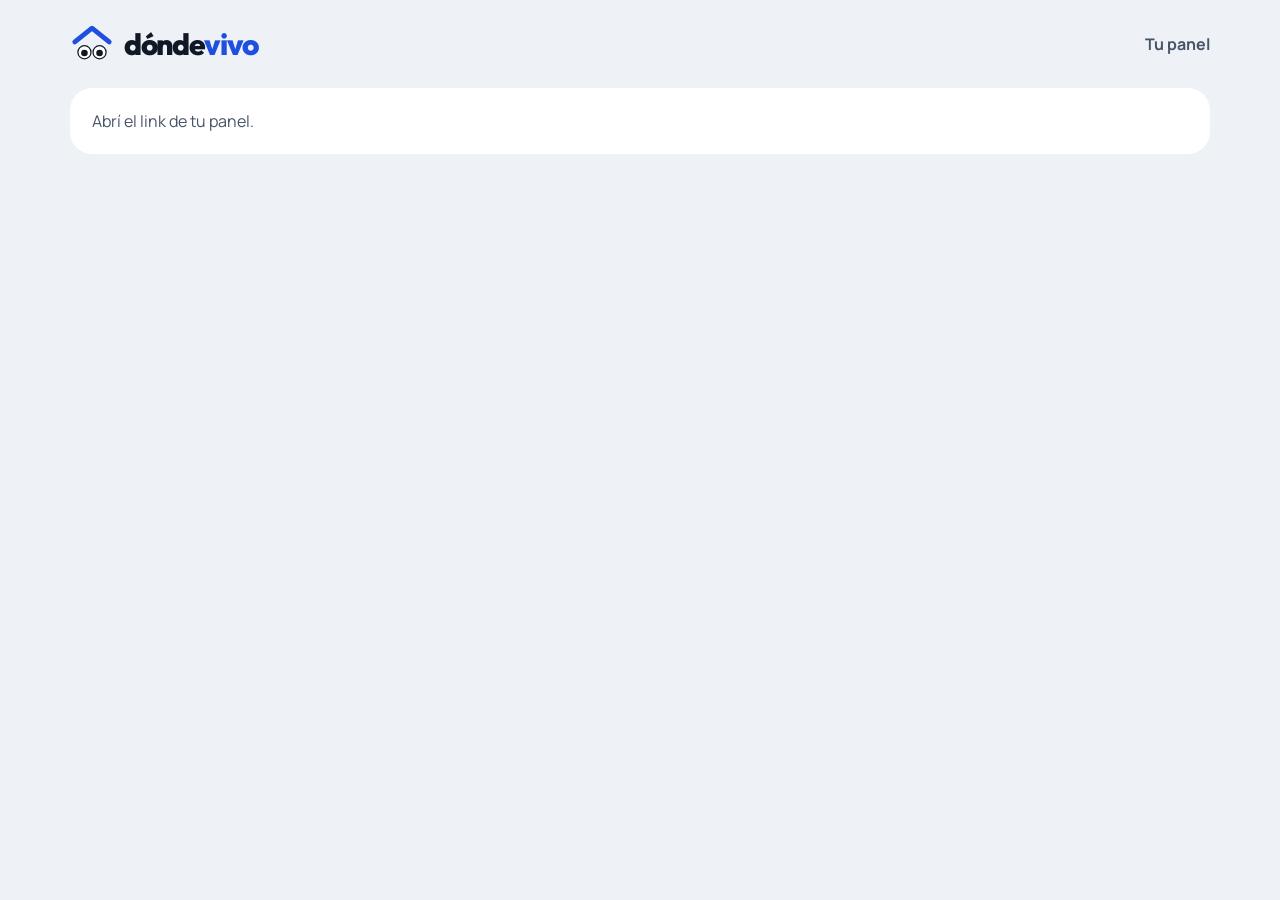
<file: web/admin.html>
<!doctype html>
<html lang="es">
<head>
<meta charset="utf-8">
<meta name="viewport" content="width=device-width, initial-scale=1">
<meta name="referrer" content="no-referrer">
<meta name="robots" content="noindex">
<title>Panel · DóndeVivo</title>
<link rel="icon" href="data:image/svg+xml,%3Csvg xmlns='http://www.w3.org/2000/svg' viewBox='0 0 64 64'%3E%3Cpath d='M7 29L32 9l25 20' fill='none' stroke='%231F4FE0' stroke-width='7' stroke-linecap='round' stroke-linejoin='round'/%3E%3Ccircle cx='21' cy='44' r='9.5' fill='%23fff' stroke='%23101828' stroke-width='1.8'/%3E%3Ccircle cx='21' cy='45' r='4.8' fill='%23101828'/%3E%3Ccircle cx='43' cy='44' r='9.5' fill='%23fff' stroke='%23101828' stroke-width='1.8'/%3E%3Ccircle cx='43' cy='45' r='4.8' fill='%23101828'/%3E%3C/svg%3E">
<link rel="preconnect" href="https://fonts.googleapis.com"><link rel="preconnect" href="https://fonts.gstatic.com" crossorigin>
<link rel="stylesheet" href="https://fonts.googleapis.com/css2?family=Manrope:wght@400;500;600;700;800&family=Outfit:wght@700;800&display=swap">
<style>
:root{--azul:#1F4FE0;--verde:#0B7A5E;--amarillo:#F5B700;--tinta:#101828;--gris:#475467;--suave:#667085;--linea:#EAECF0;--fondo:#EEF1F6}
*{box-sizing:border-box}
body{margin:0;background:var(--fondo);color:var(--tinta);font-family:'Manrope',system-ui,sans-serif}
a{color:inherit}
.wrap{max-width:1180px;margin:0 auto;padding:0 20px 56px}
nav{display:flex;align-items:center;justify-content:space-between;gap:16px;padding:22px 0}
.logo{text-decoration:none;display:flex;align-items:center;gap:10px}
.logo span{font-family:'Outfit',sans-serif;font-weight:800;font-size:30px;letter-spacing:-.045em;line-height:1}
h1{margin:6px 0 18px;font-size:clamp(26px,3.4vw,36px);letter-spacing:-.035em}
.kpis{display:grid;grid-template-columns:repeat(auto-fit,minmax(170px,1fr));gap:12px;margin-bottom:22px}
.kpi{background:#fff;border-radius:22px;padding:18px 20px}
.kpi b{display:block;font-family:'Outfit',sans-serif;font-size:34px;letter-spacing:-.03em;line-height:1.05}
.kpi span{font-size:14px;color:var(--gris);font-weight:700}
.kpi.ok b{color:var(--verde);font-size:28px}.kpi.av b{color:#B54708}
.barra{display:flex;flex-wrap:wrap;gap:10px;align-items:center;margin-bottom:14px}
.seg{display:flex;flex-wrap:wrap;background:#fff;border-radius:14px;padding:4px;gap:2px}
.seg button{border:0;background:transparent;font:inherit;font-weight:800;font-size:14px;padding:0 14px;min-height:38px;border-radius:10px;cursor:pointer;color:var(--gris)}
.seg button[aria-pressed="true"]{background:var(--tinta);color:#fff}
input.buscar{flex:1;min-width:220px;min-height:46px;border:0;border-radius:14px;padding:0 16px;font:inherit;font-size:15px}
.fila{display:flex;flex-wrap:wrap;gap:16px;align-items:center;background:#fff;border-radius:22px;padding:14px;margin-bottom:10px}
.foto{flex:none;width:96px;height:72px;border-radius:14px;background:#D9E0EC center/cover no-repeat}
.info{flex:1 1 300px;min-width:0}
.info b{display:block;font-size:16px;line-height:1.25}
.info .sub{font-size:13px;color:var(--gris);margin-top:3px}
.chips{display:flex;flex-wrap:wrap;gap:6px;margin-top:6px}
.chip{font-size:12px;font-weight:800;padding:4px 10px;border-radius:999px;background:#F2F4F7;color:var(--gris)}
.chip.ok{background:#D1FADF;color:#05603A}.chip.pausa{background:#FEF0C7;color:#93370D}.chip.no{background:#FEE4E2;color:#B42318}.chip.dest{background:var(--amarillo);color:var(--tinta)}.chip.rev{background:#DCE6FF;color:#1F4FE0}
.nums{display:flex;gap:18px;font-size:13px;color:var(--gris);font-weight:700}
.nums b{display:block;font-family:'Outfit',sans-serif;font-size:22px;color:var(--tinta)}
.acc{display:flex;flex-wrap:wrap;gap:6px}
.acc a{font-size:13px;font-weight:800;text-decoration:none;padding:9px 12px;border-radius:10px;border:2px solid #D0D5DD;white-space:nowrap}
.acc a.ok{background:var(--verde);border-color:var(--verde);color:#fff}.acc a.no{color:#B42318;border-color:#FDA29B}
h2{margin:30px 0 12px;font-size:22px;letter-spacing:-.02em}
table{width:100%;border-collapse:collapse;background:#fff;border-radius:18px;overflow:hidden;font-size:14px}
th,td{text-align:left;padding:10px 14px;border-bottom:1px solid var(--linea)}th{color:var(--gris);font-size:12px;text-transform:uppercase;letter-spacing:.04em}
.vacio{background:#fff;border-radius:22px;padding:22px;color:var(--gris)}
.tabs{display:flex;gap:8px;margin:0 0 18px}
.tabs button{border:0;font:inherit;font-weight:800;font-size:16px;padding:0 18px;min-height:44px;border-radius:14px;cursor:pointer;background:#fff;color:var(--gris)}
.tabs button[aria-pressed="true"]{background:var(--azul);color:#fff}
.ava{flex:none;width:56px;height:56px;border-radius:50%;background:#DCE6FF;color:var(--azul);display:grid;place-items:center;font-family:'Outfit',sans-serif;font-weight:800;font-size:22px}
.mini{font-size:13px;color:var(--gris);margin-top:6px;line-height:1.5}
.mini a{font-weight:700}
.acc button{font:inherit;font-size:13px;font-weight:800;padding:9px 12px;border-radius:10px;border:2px solid var(--azul);background:var(--azul);color:#fff;cursor:pointer;white-space:nowrap}
.velo{position:fixed;inset:0;background:rgba(16,24,40,.45);display:flex;justify-content:flex-end;z-index:20}
.cajon{background:var(--fondo);width:min(560px,100%);height:100%;display:flex;flex-direction:column}
.cab{background:#fff;padding:18px 20px;display:flex;gap:12px;align-items:center;border-bottom:1px solid var(--linea)}
.cab b{display:block;font-size:17px}.cab .x{margin-left:auto;border:0;background:#F2F4F7;width:40px;height:40px;border-radius:12px;font-size:20px;cursor:pointer}
.hilo{flex:1;overflow:auto;padding:18px 20px;display:flex;flex-direction:column;gap:12px}
.burbuja{background:#fff;border-radius:16px;padding:12px 14px;font-size:14px;line-height:1.5}
.burbuja.yo{background:#DCE6FF;align-self:flex-end;max-width:85%}
.burbuja .meta{font-size:12px;color:var(--suave);font-weight:700;margin-bottom:4px}
.borr{background:#fff;border:2px solid var(--azul);border-radius:16px;padding:14px;display:flex;flex-direction:column;gap:8px}
.borr input,.borr textarea,.pie textarea{font:inherit;font-size:15px;border:2px solid #D0D5DD;border-radius:12px;padding:10px 12px;width:100%;color:var(--tinta)}
.borr textarea{min-height:220px;resize:vertical;line-height:1.5}
.pie{background:#fff;padding:14px 20px;border-top:1px solid var(--linea);display:flex;gap:10px;align-items:flex-end}
.pie textarea{min-height:52px;max-height:160px;resize:vertical}
.btn{font:inherit;font-weight:800;font-size:15px;border:0;border-radius:12px;padding:0 16px;min-height:48px;cursor:pointer;background:var(--azul);color:#fff;white-space:nowrap}
.btn.ok{background:var(--verde)}.btn:disabled{opacity:.5;cursor:default}
.aviso-txt{font-size:13px;color:var(--suave)}
.tr-g{display:grid;grid-template-columns:repeat(auto-fit,minmax(280px,1fr));gap:14px;margin-bottom:14px}
.caja-t{background:#fff;border-radius:22px;padding:18px 20px}
.caja-t h3{margin:0 0 12px;font-size:16px}
.fila-t{display:flex;justify-content:space-between;gap:12px;padding:8px 0;border-bottom:1px solid var(--linea);font-size:15px}
.fila-t:last-child{border-bottom:0}.fila-t b{font-family:'Outfit',sans-serif;font-size:18px}
.barras{display:flex;align-items:flex-end;gap:6px;height:150px;padding-top:8px}
.barras div{flex:1;display:flex;flex-direction:column;align-items:center;justify-content:flex-end;height:100%;font-size:11px;color:var(--suave);font-weight:700}
.barras i{display:block;width:100%;background:var(--azul);border-radius:6px 6px 0 0;min-height:2px}
.barras em{font-style:normal;color:var(--tinta);font-size:12px}
.kpi b.vivo{display:flex;align-items:center;gap:10px}.vivo:before{content:"";width:10px;height:10px;border-radius:50%;background:#12B76A;box-shadow:0 0 0 4px #D1FADF}
.nota-t{font-size:13px;color:var(--suave);margin:4px 0 16px}
</style>
</head>
<body>
<div class="wrap">
<nav>
  <a class="logo" href="./" aria-label="DóndeVivo, inicio"><svg aria-hidden="true" width="44" height="44" viewBox="0 0 64 64"><path d="M7 29L32 9l25 20" fill="none" stroke="#1F4FE0" stroke-width="7" stroke-linecap="round" stroke-linejoin="round"></path><circle cx="21" cy="44" r="9.5" fill="#FFFFFF" stroke="#101828" stroke-width="1.8"></circle><circle cx="21" cy="45" r="4.8" fill="#101828"></circle><circle cx="43" cy="44" r="9.5" fill="#FFFFFF" stroke="#101828" stroke-width="1.8"></circle><circle cx="43" cy="45" r="4.8" fill="#101828"></circle></svg><span><span style="color:#101828">dónde</span><span style="color:#1F4FE0">vivo</span></span></a>
  <div style="font-weight:700;color:var(--gris)">Tu panel</div>
</nav>
<div id="app"><div class="vacio">Cargando…</div></div>
</div>
<script src="config.js?v=__V__"></script>
<script>
(function () {
  var CFG = window.DV || {}, $ = document.getElementById("app"), T = new URLSearchParams(location.search).get("t");
  var D = null, filtro = "todos", txt = "", vista = "avisos", chat = null;
  function esc(s) { return String(s == null ? "" : s).replace(/[&<>"']/g, function (c) { return { "&": "&amp;", "<": "&lt;", ">": "&gt;", '"': "&quot;", "'": "&#39;" }[c]; }); }
  function gs(n) { return "Gs. " + String(Math.round(n || 0)).replace(/\B(?=(\d{3})+(?!\d))/g, "."); }
  function f(d) { return d ? new Date(d).toLocaleDateString("es-PY", { day: "2-digit", month: "2-digit" }) : ""; }
  function dest(a) { return a.destacado_hasta && new Date(a.destacado_hasta) > new Date(); }
  function estado(a) {
    if (a.motivo === "en revisión") return "revision";
    if (a.motivo === "rechazado") return "rechazado";
    if (a.motivo === "pausado") return "pausado";
    if (a.motivo === "alquilado" || a.motivo === "vendido") return "cerrado";
    return a.activo ? "publicado" : "otro";
  }
  var CHIP = { revision: '<span class="chip rev">En revisión</span>', rechazado: '<span class="chip no">Rechazado</span>', pausado: '<span class="chip pausa">Pausado</span>',
    cerrado: '<span class="chip no">Cerrado</span>', publicado: '<span class="chip ok">Publicado</span>', otro: '<span class="chip">No visible</span>' };

  function pintar() {
    if (vista === "anunciantes") return pintarGente();
    if (vista === "trafico") return pintarTrafico();
    var av = D.avisos, ahora = new Date(), mes = ahora.getFullYear() + "-" + String(ahora.getMonth() + 1).padStart(2, "0");
    var ventasMes = D.pedidos.filter(function (p) { return p.estado === "confirmado" && String(p.resuelto || p.creado).slice(0, 7) === mes; });
    var pend = D.pedidos.filter(function (p) { return p.estado === "pendiente"; }).length;
    var lista = av.filter(function (a) {
      var e = estado(a);
      if (filtro === "revision" && e !== "revision") return false;
      if (filtro === "publicados" && e !== "publicado") return false;
      if (filtro === "destacados" && !dest(a)) return false;
      if (filtro === "otros" && (e === "publicado" || e === "revision")) return false;
      if (txt && (a.titulo + " " + a.email + " " + a.whatsapp + " #" + a.numero + " " + a.ciudad + " " + a.barrio).toLowerCase().indexOf(txt) < 0) return false;
      return true;
    });
    $.innerHTML = "<h1>Tu panel de DóndeVivo</h1>" + tabs() +
      '<div class="kpis">' +
        '<div class="kpi"><b>' + av.length + "</b><span>avisos en total</span></div>" +
        '<div class="kpi"><b>' + av.filter(function (a) { return estado(a) === "publicado"; }).length + "</b><span>publicados</span></div>" +
        '<div class="kpi av"><b>' + av.filter(function (a) { return estado(a) === "revision"; }).length + "</b><span>esperando tu aprobación</span></div>" +
        '<div class="kpi"><b>' + av.filter(dest).length + "</b><span>destacados ahora</span></div>" +
        '<div class="kpi ok"><b>' + gs(ventasMes.reduce(function (t, p) { return t + (p.monto || 0); }, 0)) + "</b><span>" + ventasMes.length + " ventas este mes</span></div>" +
        '<div class="kpi"><b>' + pend + "</b><span>pagos por confirmar</span></div>" +
      "</div>" +
      '<div class="barra"><div class="seg">' + [["todos", "Todos"], ["revision", "En revisión"], ["publicados", "Publicados"], ["destacados", "Destacados"], ["otros", "Pausados y cerrados"]].map(function (x) {
        return '<button data-f="' + x[0] + '" aria-pressed="' + (filtro === x[0]) + '">' + x[1] + "</button>"; }).join("") +
      '</div><input class="buscar" id="bu" placeholder="Buscar por título, correo, WhatsApp, número o barrio" value="' + esc(txt) + '"></div>' +
      (lista.length ? lista.map(function (a) {
        var e = estado(a);
        return '<div class="fila"><div class="foto" style="background-image:url(\'' + esc(a.foto || "") + '\')"></div>' +
          '<div class="info"><b>' + esc(a.titulo || "Sin título") + '</b><div class="sub">' + esc([a.numero ? "#" + a.numero : "", a.precio ? (a.moneda === "USD" ? "USD " + a.precio : gs(a.precio)) : "", [a.barrio, a.ciudad].filter(Boolean).join(", "), "publicado el " + f(a.creado)].filter(Boolean).join(" · ")) + "</div>" +
          '<div class="sub">' + esc(a.email) + ' · <a href="https://wa.me/' + esc(a.whatsapp) + '" target="_blank" rel="noopener">' + esc(a.whatsapp) + "</a>" + (a.baja ? " · no quiere correos" : "") + "</div>" +
          '<div class="chips">' + CHIP[e] + (dest(a) ? '<span class="chip dest">Destacado hasta ' + f(a.destacado_hasta) + "</span>" : "") + "</div></div>" +
          '<div class="nums"><div><b>' + a.vistas + "</b>visitas</div><div><b>" + a.contactos + "</b>contactos</div></div>" +
          '<div class="acc">' + (a.aprobar ? '<a class="ok" href="' + esc(a.aprobar) + '" target="_blank" rel="noopener">Aprobar</a><a class="no" href="' + esc(a.rechazar) + '" target="_blank" rel="noopener">Rechazar</a>' : "") +
            (a.activo ? '<a href="' + esc(a.url) + '" target="_blank" rel="noopener">Ver</a>' : "") +
            '<a href="' + esc(a.panel) + '" target="_blank" rel="noopener">Su panel</a></div></div>';
      }).join("") : '<div class="vacio">No hay avisos con este filtro.</div>') +
      "<h2>Pagos de destacados</h2>" +
      (D.pedidos.length ? "<table><tr><th>Pedido</th><th>Aviso</th><th>Plan</th><th>Monto</th><th>Código</th><th>Estado</th><th>Fecha</th></tr>" + D.pedidos.map(function (p) {
        return "<tr><td>" + esc(p.codigo) + "</td><td>" + (p.numero ? "#" + p.numero : "") + "</td><td>" + p.plan_dias + " días</td><td>" + gs(p.monto) + "</td><td>" + esc(p.cupon || "") + "</td><td>" + esc(p.estado) + "</td><td>" + f(p.creado) + "</td></tr>";
      }).join("") + "</table>" : '<div class="vacio">Todavía no hay pagos.</div>');
    $.querySelectorAll("[data-f]").forEach(function (b) { b.onclick = function () { filtro = b.dataset.f; pintar(); }; });
    enganchar();
    var bu = document.getElementById("bu");
    bu.oninput = function () { txt = bu.value.trim().toLowerCase(); var pos = bu.selectionStart; pintar(); var n = document.getElementById("bu"); n.focus(); n.setSelectionRange(pos, pos); };
  }

  function tabs() {
    return '<div class="tabs">' + [["avisos", "Avisos"], ["anunciantes", "Anunciantes"], ["trafico", "Tráfico"]].map(function (x) {
      return '<button data-v="' + x[0] + '" aria-pressed="' + (vista === x[0]) + '">' + x[1] + "</button>"; }).join("") + "</div>";
  }
  function enganchar() {
    $.querySelectorAll("[data-v]").forEach(function (b) { b.onclick = function () { vista = b.dataset.v; txt = ""; pintar(); }; });
    $.querySelectorAll("[data-chat]").forEach(function (b) { b.onclick = function () { abrirChat(b.dataset.chat); }; });
  }
  function personas() {
    var m = {};
    D.avisos.forEach(function (a) {
      var k = (a.email || "").toLowerCase(), p = m[k] || (m[k] = { email: k, nombre: "", whatsapp: a.whatsapp, avisos: [], correos: [], baja: true, vistas: 0, contactos: 0, ultimo: a.creado, panel: a.panel });
      p.avisos.push(a); if (a.nombre) p.nombre = a.nombre; if (!a.baja) p.baja = false;
      p.vistas += a.vistas; p.contactos += a.contactos; p.correos = p.correos.concat(a.correos || []);
      if (a.creado > p.ultimo) { p.ultimo = a.creado; p.whatsapp = a.whatsapp; }
    });
    return Object.keys(m).map(function (k) { var p = m[k]; p.correos.sort(function (x, y) { return x.fecha < y.fecha ? -1 : 1; }); return p; })
      .sort(function (x, y) { return x.ultimo < y.ultimo ? 1 : -1; });
  }
  function pl(n, uno, varios) { return n + " " + (n === 1 ? uno : varios); }
  function inicial(p) { return esc(((p.nombre || p.email || "?").trim()[0] || "?").toUpperCase()); }
  function pintarGente() {
    var gente = personas();
    var lista = gente.filter(function (p) {
      return !txt || (p.nombre + " " + p.email + " " + p.whatsapp + " " + p.avisos.map(function (a) { return "#" + a.numero + " " + a.titulo + " " + a.barrio; }).join(" ")).toLowerCase().indexOf(txt) >= 0;
    });
    var conDest = gente.filter(function (p) { return p.avisos.some(dest); }).length;
    $.innerHTML = "<h1>Tu panel de DóndeVivo</h1>" + tabs() +
      '<div class="kpis">' +
        '<div class="kpi"><b>' + gente.length + "</b><span>anunciantes</span></div>" +
        '<div class="kpi"><b>' + conDest + "</b><span>con algún destacado</span></div>" +
        '<div class="kpi"><b>' + (gente.length - conDest) + "</b><span>solo gratis</span></div>" +
        '<div class="kpi"><b>' + gente.filter(function (p) { return !p.baja; }).length + "</b><span>aceptan correos</span></div>" +
        '<div class="kpi"><b>' + (D.quedan == null ? "-" : D.quedan) + "</b><span>correos que podés mandar hoy</span></div>" +
      "</div>" +
      '<div class="barra"><input class="buscar" id="bu" placeholder="Buscar por nombre, correo, WhatsApp, número o barrio" value="' + esc(txt) + '"></div>' +
      (lista.length ? lista.map(function (p) {
        var pub = p.avisos.filter(function (a) { return estado(a) === "publicado"; }).length, d = p.avisos.filter(dest).length, rev = p.avisos.filter(function (a) { return estado(a) === "revision"; }).length;
        return '<div class="fila"><div class="ava">' + inicial(p) + "</div>" +
          '<div class="info"><b>' + esc(p.nombre || "Sin nombre") + '</b><div class="sub">' + esc(p.email) + ' · <a href="https://wa.me/' + esc(p.whatsapp) + '" target="_blank" rel="noopener">' + esc(p.whatsapp) + "</a></div>" +
          '<div class="chips"><span class="chip">' + p.avisos.length + (p.avisos.length === 1 ? " aviso" : " avisos") + "</span>" +
            (pub ? '<span class="chip ok">' + pl(pub, "publicado", "publicados") + "</span>" : "") + (d ? '<span class="chip dest">' + pl(d, "destacado", "destacados") + "</span>" : '<span class="chip">Solo gratis</span>') +
            (rev ? '<span class="chip rev">' + rev + " en revisión</span>" : "") + (p.baja ? '<span class="chip no">No quiere correos</span>' : "") +
            (p.correos.length ? '<span class="chip">' + pl(p.correos.length, "correo tuyo", "correos tuyos") + "</span>" : "") + "</div>" +
          '<div class="mini">' + p.avisos.map(function (a) { return (a.numero ? "#" + a.numero + " " : "") + '<a href="' + esc(a.url) + '" target="_blank" rel="noopener">' + esc(a.titulo || "Sin título") + "</a>"; }).join("<br>") + "</div></div>" +
          '<div class="nums"><div><b>' + p.vistas + "</b>visitas</div><div><b>" + p.contactos + "</b>contactos</div></div>" +
          '<div class="acc">' + (p.baja ? "" : '<button data-chat="' + esc(p.email) + '">Escribirle</button>') + '<a href="' + esc(p.panel) + '" target="_blank" rel="noopener">Su panel</a></div></div>';
      }).join("") : '<div class="vacio">Todavía no hay anunciantes.</div>');
    var bu = document.getElementById("bu");
    bu.oninput = function () { txt = bu.value.trim().toLowerCase(); var pos = bu.selectionStart; pintar(); var n = document.getElementById("bu"); n.focus(); n.setSelectionRange(pos, pos); };
    enganchar();
  }

  /* ---------- chat para escribirle a un anunciante ---------- */
  function post(body) {
    return fetch(CFG.endpoint, { method: "POST", headers: { "Content-Type": "text/plain;charset=utf-8" }, body: JSON.stringify(body) }).then(function (r) { return r.json(); });
  }
  function abrirChat(email) {
    var p = personas().filter(function (x) { return x.email === email; })[0]; if (!p) return;
    chat = { p: p, pasos: [], borrador: null, ocupado: false, error: "" };
    p.correos.forEach(function (c) { chat.pasos.push({ tipo: "enviado", c: c }); });
    pintarChat();
  }
  function cerrarChat() { chat = null; var v = document.getElementById("velo"); if (v) v.remove(); }
  function pintarChat() {
    var v = document.getElementById("velo");
    if (!v) { v = document.createElement("div"); v.id = "velo"; v.className = "velo"; document.body.appendChild(v); v.onclick = function (e) { if (e.target === v) cerrarChat(); }; }
    var p = chat.p;
    v.innerHTML = '<div class="cajon" role="dialog" aria-label="Escribirle a ' + esc(p.nombre || p.email) + '">' +
      '<div class="cab"><div class="ava">' + inicial(p) + '</div><div><b>' + esc(p.nombre || "Sin nombre") + '</b><span class="aviso-txt">' + esc(p.email) + "</span></div>" +
        '<button class="x" id="cx" aria-label="Cerrar">×</button></div>' +
      '<div class="hilo" id="hilo">' +
        (chat.pasos.length ? "" : '<div class="burbuja"><div class="meta">Cómo funciona</div>Escribí abajo lo que le querés decir, por ejemplo decile que mejore la foto de portada y que sume una foto más del baño. La IA arma el correo con los datos de sus avisos, lo revisás, lo podés cambiar y recién ahí lo mandás.</div>') +
        chat.pasos.map(function (s) {
          if (s.tipo === "pedido") return '<div class="burbuja yo">' + esc(s.texto) + "</div>";
          if (s.tipo === "enviado") return '<div class="burbuja"><div class="meta">Correo enviado el ' + new Date(s.c.fecha).toLocaleString("es-PY", { day: "2-digit", month: "2-digit", hour: "2-digit", minute: "2-digit" }) + "</div><b>" + esc(s.c.asunto) + "</b><br>" + esc(s.c.cuerpo).replace(/\n/g, "<br>") + "</div>";
          return "";
        }).join("") +
        (chat.borrador ? '<div class="borr"><div class="meta aviso-txt">Borrador. Podés cambiar lo que quieras antes de mandarlo.</div>' +
          '<input id="bas" value="' + esc(chat.borrador.asunto) + '" aria-label="Asunto">' +
          '<textarea id="bcu" aria-label="Texto del correo">' + esc(chat.borrador.cuerpo) + "</textarea>" +
          '<button class="btn ok" id="benv"' + (chat.ocupado ? " disabled" : "") + ">Enviar correo a " + esc(p.nombre ? p.nombre.split(" ")[0] : p.email) + "</button></div>" : "") +
        (chat.ocupado ? '<div class="aviso-txt">Un momento…</div>' : "") +
        (chat.error ? '<div class="burbuja" style="color:#B42318">' + esc(chat.error) + "</div>" : "") +
      "</div>" +
      '<div class="pie"><textarea id="ped" placeholder="' + (chat.borrador ? "Pedile un cambio, por ejemplo más corto" : "Qué le querés decir") + '"></textarea>' +
        '<button class="btn" id="bred"' + (chat.ocupado ? " disabled" : "") + ">" + (chat.borrador ? "Cambiar" : "Redactar") + "</button></div></div>";
    var h = document.getElementById("hilo"); h.scrollTop = h.scrollHeight;
    document.getElementById("cx").onclick = cerrarChat;
    var ped = document.getElementById("ped");
    ped.onkeydown = function (e) { if (e.key === "Enter" && !e.shiftKey) { e.preventDefault(); redactar(); } };
    document.getElementById("bred").onclick = redactar;
    var be = document.getElementById("benv"); if (be) be.onclick = enviar;
    if (!chat.borrador) ped.focus();
  }
  function guardarBorrador() {
    var a = document.getElementById("bas"), c = document.getElementById("bcu");
    if (a && chat.borrador) { chat.borrador.asunto = a.value; chat.borrador.cuerpo = c.value; }
  }
  function redactar() {
    var texto = document.getElementById("ped").value.trim(); if (!texto || chat.ocupado) return;
    guardarBorrador();
    chat.pasos.push({ tipo: "pedido", texto: texto }); chat.ocupado = true; chat.error = ""; pintarChat();
    post({ tipo: "admin_redactar", t: T, email: chat.p.email, pedido: texto, borrador: chat.borrador }).then(function (r) {
      chat.ocupado = false;
      if (r.ok) chat.borrador = { asunto: r.asunto, cuerpo: r.cuerpo }; else chat.error = r.error || "No se pudo redactar.";
      pintarChat();
    }).catch(function () { chat.ocupado = false; chat.error = "No hubo conexión. Probá de nuevo."; pintarChat(); });
  }
  function enviar() {
    guardarBorrador(); if (!chat.borrador || chat.ocupado) return;
    var b = chat.borrador; chat.ocupado = true; chat.error = ""; pintarChat();
    post({ tipo: "admin_enviar", t: T, email: chat.p.email, asunto: b.asunto, cuerpo: b.cuerpo }).then(function (r) {
      chat.ocupado = false;
      if (r.ok) {
        var c = r.correos[r.correos.length - 1]; chat.pasos.push({ tipo: "enviado", c: c }); chat.borrador = null;
        D.avisos.forEach(function (a) { if ((a.email || "").toLowerCase() === chat.p.email) a.correos = []; });
        var ult = D.avisos.filter(function (a) { return (a.email || "").toLowerCase() === chat.p.email; })[0]; if (ult) ult.correos = r.correos;
        if (D.quedan) D.quedan--;
        pintar();
      } else chat.error = r.error || "No se pudo enviar.";
      pintarChat();
    }).catch(function () { chat.ocupado = false; chat.error = "No hubo conexión. Probá de nuevo."; pintarChat(); });
  }

  var TR = null, trCargando = false, trError = "";
  function cargarTrafico(forzar) {
    if (trCargando) return; trCargando = true;
    fetch(CFG.endpoint + "?accion=trafico&t=" + encodeURIComponent(T) + (forzar ? "&x=" + Date.now() : "")).then(function (r) { return r.json(); }).then(function (d) {
      trCargando = false;
      if (!d.ok) { trError = d.error || "No se pudo leer el tráfico."; } else { TR = d; trError = ""; }
      if (vista === "trafico") pintarTrafico();
    }).catch(function () { trCargando = false; trError = "No hubo conexión con el tráfico. Probá recargar."; if (vista === "trafico") pintarTrafico(); });
  }
  function n(x) { return String(Math.round(x || 0)).replace(/\B(?=(\d{3})+(?!\d))/g, "."); }
  function pct(a, b) { return b ? Math.round(a * 100 / b) + " %" : "0 %"; }
  function dur(s) { s = Math.round(s || 0); return s < 60 ? s + " seg" : Math.floor(s / 60) + " min " + (s % 60) + " seg"; }
  function pintarTrafico() {
    if (!TR) {
      $.innerHTML = "<h1>Tu panel de DóndeVivo</h1>" + tabs() + '<div class="vacio">' + (trError ? esc(trError) : "Cargando el tráfico de la web…") + "</div>";
      enganchar(); if (!trCargando && !trError) cargarTrafico(); return;
    }
    var h = TR.hoy, w = TR.semana, m = TR.mes, eh = TR.eventosHoy || {}, ew = TR.eventosSemana || {};
    var max = Math.max.apply(null, (TR.porDia || []).map(function (d) { return d.personas; }).concat([1]));
    var dias = ["dom", "lun", "mar", "mié", "jue", "vie", "sáb"];
    var barras = (TR.porDia || []).map(function (d) {
      var f = new Date(d.dia.slice(0, 4) + "-" + d.dia.slice(4, 6) + "-" + d.dia.slice(6, 8) + "T12:00:00");
      return '<div><em>' + n(d.personas) + '</em><i style="height:' + Math.max(2, Math.round(d.personas * 120 / max)) + 'px"></i>' + dias[f.getDay()] + " " + f.getDate() + "</div>";
    }).join("");
    function acc(nombre, clave) { return '<div class="fila-t"><span>' + nombre + "</span><span><b>" + n(ew[clave]) + '</b> <span style="color:var(--suave);font-size:13px">hoy ' + n(eh[clave]) + "</span></span></div>"; }
    var fuentes = (TR.fuentes || []).map(function (x) { return '<div class="fila-t"><span>' + esc(x.fuente === "(direct)" ? "Entraron directo" : x.fuente) + "</span><b>" + n(x.visitas) + "</b></div>"; }).join("") || '<div class="fila-t"><span>Todavía no hay datos</span></div>';
    var equipos = (TR.equipos || []).map(function (x) { return '<div class="fila-t"><span>' + esc({ mobile: "Celular", desktop: "Computadora", tablet: "Tablet" }[x.equipo] || x.equipo) + "</span><b>" + pct(x.visitas, w.visitas) + "</b></div>"; }).join("");
    $.innerHTML = "<h1>Tu panel de DóndeVivo</h1>" + tabs() +
      '<p class="nota-t">Se actualiza solo cada 5 minutos. Actualizado a las ' + new Date(TR.actualizado).toLocaleTimeString("es-PY", { hour: "2-digit", minute: "2-digit" }) + " h. Los números de hoy pueden tardar unas horas en completarse en Google.</p>" +
      '<div class="kpis">' +
        '<div class="kpi ok"><b class="vivo">' + n(TR.ahora) + "</b><span>personas en la web ahora</span></div>" +
        '<div class="kpi"><b>' + n(h.personas) + "</b><span>personas hoy</span></div>" +
        '<div class="kpi"><b>' + n(w.personas) + "</b><span>personas en 7 días</span></div>" +
        '<div class="kpi"><b>' + n(m.personas) + "</b><span>personas en 28 días</span></div>" +
      "</div>" +
      '<div class="tr-g">' +
        '<div class="caja-t"><h3>Cómo se comportan (7 días)</h3>' +
          '<div class="fila-t"><span>Visitas</span><b>' + n(w.visitas) + "</b></div>" +
          '<div class="fila-t"><span>Se quedaron buscando</span><b>' + n(w.interesadas) + " · " + pct(w.interesadas, w.visitas) + "</b></div>" +
          '<div class="fila-t"><span>Entraron de curiosos y se fueron</span><b>' + n(w.curiosas) + " · " + pct(w.curiosas, w.visitas) + "</b></div>" +
          '<div class="fila-t"><span>Tiempo promedio por visita</span><b>' + dur(w.duracion) + "</b></div>" +
          '<div class="fila-t"><span>Páginas vistas</span><b>' + n(w.paginas) + "</b></div></div>" +
        '<div class="caja-t"><h3>Qué hicieron (7 días)</h3>' +
          acc("Buscaron alquiler", "busqueda_alquiler") + acc("Buscaron para comprar", "busqueda_venta") + acc("Buscaron terrenos", "busqueda_terreno") +
          acc("Abrieron un aviso", "ver_aviso") + acc("Tocaron WhatsApp", "whatsapp") + acc("Usaron Comparar", "agregar_comparar") +
          acc("Fueron a Publicá", "ir_publicar") + acc("Publicaron un aviso", "aviso_publicado") + "</div>" +
      "</div>" +
      '<div class="caja-t" style="margin-bottom:14px"><h3>Personas por día (últimos 14 días)</h3><div class="barras">' + barras + "</div></div>" +
      '<div class="tr-g"><div class="caja-t"><h3>De dónde llegan (7 días)</h3>' + fuentes + '</div><div class="caja-t"><h3>Desde qué equipo</h3>' + (equipos || '<div class="fila-t"><span>Todavía no hay datos</span></div>') + "</div></div>";
    enganchar();
  }
  setInterval(function () {
    if (document.hidden || chat) return;
    cargarTrafico(true);
    fetch(CFG.endpoint + "?accion=admin&t=" + encodeURIComponent(T)).then(function (r) { return r.json(); }).then(function (d) { if (d.ok && !chat) { D = d; if (vista !== "trafico") pintar(); } }).catch(function () {});
  }, 5 * 60 * 1000);
  document.addEventListener("keydown", function (e) { if (e.key === "Escape" && chat) cerrarChat(); });

  if (!T || !CFG.endpoint) { $.innerHTML = '<div class="vacio">Abrí el link de tu panel.</div>'; return; }
  fetch(CFG.endpoint + "?accion=admin&t=" + encodeURIComponent(T)).then(function (r) { return r.json(); }).then(function (d) {
    if (!d.ok) { $.innerHTML = '<div class="vacio">' + esc(d.error || "No se pudo cargar.") + "</div>"; return; }
    D = d; pintar(); cargarTrafico();
  }).catch(function () { $.innerHTML = '<div class="vacio">No pudimos cargar el panel. Probá recargar.</div>'; });
})();
</script>
</body>
</html>
</file>
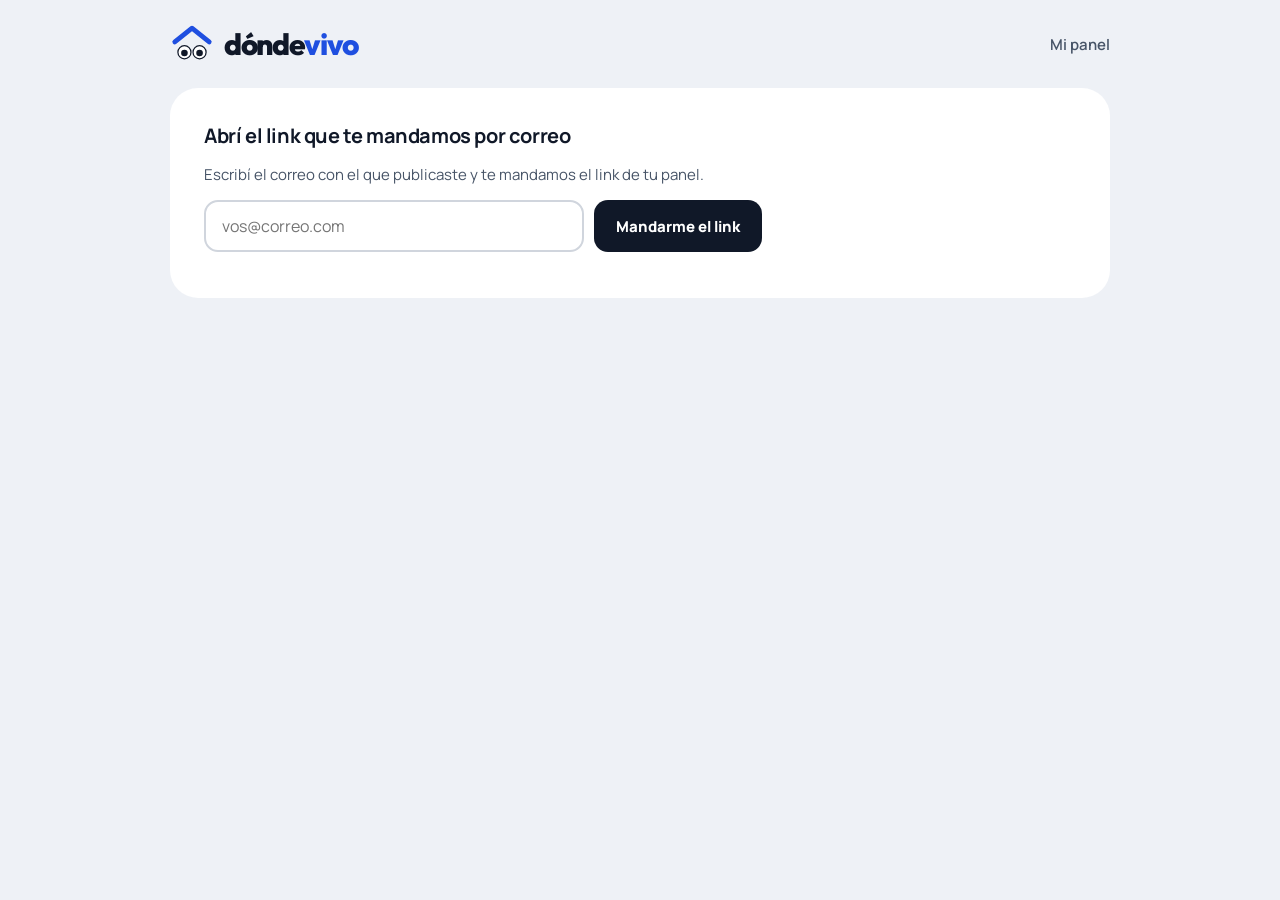
<file: web/mi.html>
<!doctype html>
<html lang="es">
<head>
<meta charset="utf-8">
<meta name="viewport" content="width=device-width, initial-scale=1">
<meta name="referrer" content="no-referrer">
<meta name="robots" content="noindex">
<title>Mi panel · DóndeVivo</title>
<link rel="icon" href="data:image/svg+xml,%3Csvg xmlns='http://www.w3.org/2000/svg' viewBox='0 0 64 64'%3E%3Cpath d='M7 29L32 9l25 20' fill='none' stroke='%231F4FE0' stroke-width='7' stroke-linecap='round' stroke-linejoin='round'/%3E%3Ccircle cx='21' cy='44' r='9.5' fill='%23fff' stroke='%23101828' stroke-width='1.8'/%3E%3Ccircle cx='21' cy='45' r='4.8' fill='%23101828'/%3E%3Ccircle cx='43' cy='44' r='9.5' fill='%23fff' stroke='%23101828' stroke-width='1.8'/%3E%3Ccircle cx='43' cy='45' r='4.8' fill='%23101828'/%3E%3C/svg%3E">
<link rel="preconnect" href="https://fonts.googleapis.com"><link rel="preconnect" href="https://fonts.gstatic.com" crossorigin>
<link rel="stylesheet" href="https://fonts.googleapis.com/css2?family=Manrope:wght@400;500;600;700;800&family=Outfit:wght@700;800&display=swap">
<style>
:root{--azul:#1F4FE0;--verde:#0B7A5E;--amarillo:#F5B700;--tinta:#101828;--gris:#475467;--suave:#667085;--linea:#EAECF0;--fondo:#EEF1F6}
*{box-sizing:border-box}
body{margin:0;background:var(--fondo);color:var(--tinta);font-family:'Manrope',system-ui,sans-serif}
a{color:inherit}
.wrap{max-width:980px;margin:0 auto;padding:0 20px 56px}
nav{display:flex;align-items:center;justify-content:space-between;gap:16px;padding:22px 0}
.logo{text-decoration:none;display:flex;align-items:center;gap:10px}
.logo span{font-family:'Outfit',sans-serif;font-weight:800;font-size:30px;letter-spacing:-.045em;line-height:1}
.caja{background:#fff;border-radius:28px;padding:clamp(20px,3.4vw,34px);margin-bottom:18px}
.top{display:flex;flex-wrap:wrap;gap:20px;align-items:center}
.foto{flex:none;width:150px;height:110px;border-radius:18px;background:#D9E0EC center/cover no-repeat}
.top h1{margin:0 0 6px;font-size:clamp(22px,2.8vw,30px);letter-spacing:-.03em;line-height:1.15}
.sub{color:var(--gris);font-size:15px;font-weight:600}
.chips{display:flex;flex-wrap:wrap;gap:8px;margin-top:10px}
.chip{font-size:13px;font-weight:800;padding:6px 12px;border-radius:999px;background:#F2F4F7;color:var(--gris)}
.chip.ok{background:#D1FADF;color:#05603A}.chip.pausa{background:#FEF0C7;color:#93370D}.chip.no{background:#FEE4E2;color:#B42318}.chip.dest{background:var(--amarillo);color:var(--tinta)}
h2{margin:0 0 14px;font-size:20px;letter-spacing:-.02em}
.nums{display:grid;grid-template-columns:repeat(auto-fit,minmax(150px,1fr));gap:12px;margin-bottom:22px}
.num{border:2px solid var(--linea);border-radius:20px;padding:16px 18px}
.num b{display:block;font-family:'Outfit',sans-serif;font-size:38px;letter-spacing:-.03em;line-height:1}
.num span{font-size:14px;color:var(--gris);font-weight:700}
.barras{display:flex;align-items:flex-end;gap:6px;height:140px;padding-top:8px}
.barra{flex:1;display:flex;flex-direction:column;align-items:center;gap:6px;min-width:0}
.barra i{display:block;width:100%;max-width:34px;border-radius:8px 8px 3px 3px;background:var(--azul);min-height:3px}
.barra small{font-size:11px;color:var(--suave);font-weight:700;white-space:nowrap}
.vacio{color:var(--gris);font-size:15px}
.dest{background:var(--tinta);color:#fff}
.dest p{color:#D0D5DD;margin:0 0 16px;line-height:1.5}
.planes{display:grid;grid-template-columns:repeat(auto-fit,minmax(160px,1fr));gap:10px;margin-bottom:16px}
.plan{border:2px solid #344054;border-radius:18px;padding:14px 16px}
.plan b{display:block;font-size:17px}.plan span{color:var(--amarillo);font-weight:800;font-size:20px}
.btn{display:inline-flex;align-items:center;justify-content:center;min-height:50px;padding:0 22px;border-radius:14px;border:0;font:inherit;font-weight:800;font-size:15px;cursor:pointer;text-decoration:none}
.btn.blanco{background:#fff;color:var(--tinta)}.btn.negro{background:var(--tinta);color:#fff}.btn.borde{background:#fff;color:var(--tinta);border:2px solid #D0D5DD}
.btn.rojo{background:#fff;color:#B42318;border:2px solid #FDA29B}
.btn.amarillo{background:var(--amarillo);color:var(--tinta)}
.sug{display:flex;flex-wrap:wrap;align-items:center;justify-content:space-between;gap:12px;margin-top:20px;padding:16px 18px;border-radius:18px;background:#FFF6D6}
.sug.ya{background:#F2F4F7}
.sug b{display:block;font-size:16px}.sug span{font-size:14px;color:var(--gris)}
.aviso .planes{margin:12px 0 0}
.aviso .plan{border-color:var(--linea);text-decoration:none;color:var(--tinta);display:flex;flex-direction:column;gap:2px}
.aviso .plan span{color:var(--tinta)}.aviso .plan small{font-weight:800;color:#B54708;margin-top:4px}
.aviso .plan:hover{border-color:var(--amarillo)}
.cab{margin:6px 4px 16px}.titulo{margin:0 0 4px;font-size:clamp(26px,3.4vw,36px);letter-spacing:-.035em}
.aviso h1{margin:0 0 6px;font-size:clamp(20px,2.4vw,26px);letter-spacing:-.03em;line-height:1.15}
.btn:disabled{opacity:.55;cursor:default}
.acciones{display:flex;flex-wrap:wrap;gap:10px}
.msg{margin-top:12px;font-weight:700;font-size:15px}
.ok{color:#05603A}.err{color:#B42318}
label.sw{display:flex;gap:10px;align-items:center;font-size:15px;font-weight:600;color:var(--gris);margin-top:16px;cursor:pointer}
label.sw input{width:20px;height:20px;accent-color:var(--azul)}
input.mail{min-height:52px;border:2px solid #D0D5DD;border-radius:14px;padding:0 16px;font:inherit;font-size:16px;width:100%;max-width:380px}
</style>
<script src="medir.js?v=__V__"></script>
</head>
<body>
<div class="wrap">
<nav>
  <a class="logo" href="./" aria-label="DóndeVivo, inicio"><svg aria-hidden="true" width="44" height="44" viewBox="0 0 64 64"><path d="M7 29L32 9l25 20" fill="none" stroke="#1F4FE0" stroke-width="7" stroke-linecap="round" stroke-linejoin="round"></path><circle cx="21" cy="44" r="9.5" fill="#FFFFFF" stroke="#101828" stroke-width="1.8"></circle><circle cx="21" cy="45" r="4.8" fill="#101828"></circle><circle cx="43" cy="44" r="9.5" fill="#FFFFFF" stroke="#101828" stroke-width="1.8"></circle><circle cx="43" cy="45" r="4.8" fill="#101828"></circle></svg><span><span style="color:#101828">dónde</span><span style="color:#1F4FE0">vivo</span></span></a>
  <div class="sub">Mi panel</div>
</nav>
<div id="app"><div class="caja vacio">Cargando tu aviso…</div></div>
</div>
<script src="config.js?v=__V__"></script>
<script>
(function () {
  var CFG = window.DV || {}, $ = document.getElementById("app");
  var q = new URLSearchParams(location.search), ID = q.get("id"), EM = q.get("e"), T = q.get("t");
  function esc(s) { return String(s == null ? "" : s).replace(/[&<>"']/g, function (c) { return { "&": "&amp;", "<": "&lt;", ">": "&gt;", '"': "&quot;", "'": "&#39;" }[c]; }); }
  function gs(n) { return "Gs. " + String(Math.round(n)).replace(/\B(?=(\d{3})+(?!\d))/g, "."); }
  function fecha(d) { return new Date(d).toLocaleDateString("es-PY", { day: "2-digit", month: "2-digit", year: "numeric" }); }
  function post(body) {
    return fetch(CFG.endpoint, { method: "POST", headers: { "Content-Type": "text/plain;charset=utf-8" }, body: JSON.stringify(body) }).then(function (r) { return r.json(); });
  }

  function pedirLink(msg) {
    $.innerHTML = '<div class="caja"><h2>' + esc(msg || "Este link no es válido") + '</h2>' +
      '<p class="vacio">Escribí el correo con el que publicaste y te mandamos el link de tu panel.</p>' +
      '<form id="fl" style="display:flex;flex-wrap:wrap;gap:10px;margin-top:14px"><input class="mail" id="em" type="email" placeholder="vos@correo.com" required>' +
      '<button class="btn negro">Mandarme el link</button></form><div class="msg" id="lm"></div></div>';
    document.getElementById("fl").onsubmit = function (e) {
      e.preventDefault();
      var lm = document.getElementById("lm"); lm.className = "msg"; lm.textContent = "Enviando…";
      post({ tipo: "link", email: document.getElementById("em").value }).then(function (r) {
        lm.className = "msg " + (r.ok ? "ok" : "err");
        lm.textContent = r.ok ? "Si ese correo tiene avisos en DóndeVivo, en unos minutos te llega el link." : (r.error || "No pudimos enviarlo.");
      }).catch(function () { lm.className = "msg err"; lm.textContent = "No pudimos enviarlo. Probá de nuevo."; });
    };
  }

  function estadoChip(a) {
    var m = a.motivo;
    if (m === "en revisión") return '<span class="chip">En revisión</span>';
    if (m === "rechazado") return '<span class="chip no">No publicado</span>';
    if (m === "pausado") return '<span class="chip pausa">Pausado</span>';
    if (m === "alquilado") return '<span class="chip no">Alquilado</span>';
    if (m === "vendido") return '<span class="chip no">Vendido</span>';
    return a.activo ? '<span class="chip ok">Publicado</span>' : '<span class="chip">No visible</span>';
  }

  function barras(vis) {
    var hoy = new Date(), dias = [], mapa = {};
    vis.forEach(function (v) { mapa[v.dia] = v; });
    for (var i = 13; i >= 0; i--) {
      var d = new Date(hoy.getTime() - i * 864e5), k = d.toLocaleDateString("en-CA", { timeZone: "America/Asuncion" });
      dias.push({ d: d, v: (mapa[k] || {}).vistas || 0 });
    }
    var max = Math.max.apply(null, dias.map(function (x) { return x.v; }).concat([1]));
    return '<div class="barras" aria-label="Visitas de los últimos 14 días">' + dias.map(function (x) {
      return '<div class="barra" title="' + x.v + ' visitas"><i style="height:' + Math.round(x.v / max * 110) + 'px' + (x.v ? '' : ';background:#D0D5DD') + '"></i><small>' + x.d.getDate() + '</small></div>';
    }).join("") + "</div>";
  }

  function bloque(d) {
    var a = d.aviso, ahora = new Date();
    var destacado = a.destacado_hasta && new Date(a.destacado_hasta) > ahora;
    var faltan = destacado ? Math.ceil((new Date(a.destacado_hasta) - ahora) / 864e5) : 0;
    var publicado = a.motivo !== "en revisión" && a.motivo !== "rechazado";
    var precio = a.precio ? (a.moneda === "USD" ? "USD " + String(a.precio).replace(/\B(?=(\d{3})+(?!\d))/g, ".") : gs(a.precio)) : "";
    var k = ' data-id="' + esc(d.id) + '" data-t="' + esc(d.t) + '"';
    var precios = [7, 15, 30].filter(function (x) { return PLANES[x]; });
    var desde = precios.length ? Math.min.apply(null, precios.map(function (x) { return PLANES[x]; })) : 0;
    var sugerencia = publicado && a.activo && precios.length
      ? '<div class="sug' + (destacado ? " ya" : "") + '"><div><b>' + (destacado ? "Seguí apareciendo primero" : "Llegá a más personas") + "</b><span>" +
          (destacado ? "Si lo renovás antes de que termine, los días nuevos se suman." : "Destacá tu aviso desde " + gs(desde) + " y aparecé primero en las búsquedas.") + "</span></div>" +
        '<button class="btn amarillo" data-planes="' + esc(d.id) + '">' + (destacado ? "Renovar" : "Destacar") + "</button></div>" +
        '<div class="planes" data-lista="' + esc(d.id) + '" hidden>' + precios.map(function (x) {
          return '<a class="plan" href="publicar.html?destacar=' + encodeURIComponent(d.id) + "&dias=" + x + '"><b>' + x + " días</b><span>" + gs(PLANES[x]) + "</span><small>Elegir</small></a>";
        }).join("") + "</div>"
      : "";
    return '<div class="caja aviso">' +
      '<div class="top"><div class="foto" style="background-image:url(\'' + esc(a.foto || "") + '\')"></div><div style="flex:1;min-width:220px">' +
        "<h1>" + esc(a.titulo) + '</h1><div class="sub">' + esc([precio, [a.barrio, a.ciudad].filter(Boolean).join(", ")].filter(Boolean).join(" · ")) + "</div>" +
        '<div class="chips">' + estadoChip(a) + (destacado ? '<span class="chip dest">Destacado' + (faltan <= 1 ? ", termina pronto" : ", " + faltan + " días más") + "</span>" : "") + (d.numero ? '<span class="chip">Aviso #' + d.numero + "</span>" : "") + "</div></div></div>" +
      '<div class="nums" style="margin-top:22px"><div class="num"><b>' + d.total.vistas + '</b><span>visitas en total</span></div>' +
        '<div class="num"><b>' + d.total.contactos + '</b><span>' + (d.total.contactos === 1 ? "persona tocó contactar" : "personas tocaron contactar") + "</span></div></div>" +
      (d.total.vistas > 0 ? barras(d.visitas) : '<p class="vacio">' + (publicado ? "Todavía no hay visitas. Apenas alguien abra tu aviso, lo vas a ver acá." : "Cuando tu aviso esté publicado, acá vas a ver cuánta gente lo mira.") + "</p>") +
      sugerencia +
      '<div class="acciones" style="margin-top:20px">' +
        (a.activo ? '<a class="btn negro" href="' + esc(a.url) + '">Ver en la web</a>' : "") +
        (publicado && a.activo ? '<button class="btn borde" data-op="pausar"' + k + '>Pausar</button>' : "") +
        (a.motivo === "pausado" || a.motivo === "alquilado" || a.motivo === "vendido" ? '<button class="btn negro" data-op="reactivar"' + k + '>Volver a publicar</button>' : "") +
        (publicado && a.motivo !== "alquilado" && a.motivo !== "vendido" ? '<button class="btn rojo" data-op="' + (a.operacion === "venta" ? "vendido" : "alquilado") + '"' + k + '>' + (a.operacion === "venta" ? "Ya lo vendí" : "Ya lo alquilé") + "</button>" : "") +
      '</div><div class="msg" data-msg="' + esc(d.id) + '"></div></div>';
  }

  var PLANES = {};
  function pintar(r) {
    PLANES = r.planes || {};
    var lista = r.avisos || [], tot = lista.reduce(function (t, d) { return t + d.total.vistas; }, 0);
    var planes = [7, 15, 30].filter(function (k) { return r.planes && r.planes[k]; }).map(function (k) {
      return '<div class="plan"><b>' + k + ' días</b><span>' + gs(r.planes[k]) + "</span></div>";
    }).join("");
    var algunoActivo = lista.some(function (d) { return d.aviso.motivo !== "en revisión" && d.aviso.motivo !== "rechazado"; });
    $.innerHTML =
      '<div class="cab"><h1 class="titulo">' + (lista.length > 1 ? "Tus " + lista.length + " avisos" : "Tu aviso") + "</h1>" +
        (lista.length > 1 ? '<div class="sub">' + tot + " visitas entre todos</div>" : "") + "</div>" +
      (lista.length ? lista.map(bloque).join("") : '<div class="caja vacio">Todavía no tenés avisos publicados.</div>') +

      (lista.length ? '<div class="caja"><label class="sw" style="margin:0"><input type="checkbox" id="cor"' + (lista[0].baja ? "" : " checked") + "> Recibir por correo mis visitas y avisos de DóndeVivo</label></div>" : "");

    $.querySelectorAll("[data-planes]").forEach(function (b) {
      b.onclick = function () { var l = $.querySelector('[data-lista="' + b.dataset.planes + '"]'); l.hidden = !l.hidden; };
    });
    $.querySelectorAll("[data-op]").forEach(function (b) {
      b.onclick = function () {
        var op = b.dataset.op, am = $.querySelector('[data-msg="' + b.dataset.id + '"]');
        if ((op === "alquilado" || op === "vendido") && !b.dataset.seguro) { b.dataset.seguro = "1"; b.textContent = "Tocá de nuevo para confirmar"; return; }
        b.disabled = true; am.className = "msg"; am.textContent = "Un momento…";
        post({ tipo: "mi", id: b.dataset.id, t: b.dataset.t, op: op }).then(function (res) {
          if (!res.ok) { am.className = "msg err"; am.textContent = res.error || "No se pudo."; b.disabled = false; return; }
          cargar({ id: b.dataset.id, txt: "Listo, ya lo cambiamos. En la web se ve en la próxima actualización." });
        }).catch(function () { am.className = "msg err"; am.textContent = "No se pudo. Probá de nuevo."; b.disabled = false; });
      };
    });
    var cor = document.getElementById("cor");
    if (cor) cor.onchange = function (e) {
      lista.forEach(function (d) { post({ tipo: "mi", id: d.id, t: d.t, op: e.target.checked ? "alta_correos" : "baja_correos" }); });
    };
  }

  function cargar(aviso) {
    if (!T || (!ID && !EM)) return pedirLink("Abrí el link que te mandamos por correo");
    if (!CFG.endpoint) { $.innerHTML = '<div class="caja vacio">Estamos actualizando esta página. Probá en un rato.</div>'; return; }
    var url = CFG.endpoint + (EM ? "?accion=panel&e=" + encodeURIComponent(EM) : "?accion=mi&id=" + encodeURIComponent(ID)) + "&t=" + encodeURIComponent(T);
    fetch(url).then(function (r) { return r.json(); }).then(function (d) {
      if (!d.ok) return pedirLink(d.error);
      pintar(d);
      if (aviso) { var am = $.querySelector('[data-msg="' + aviso.id + '"]'); if (am) { am.className = "msg ok"; am.textContent = aviso.txt; } }
    }).catch(function () { $.innerHTML = '<div class="caja vacio">No pudimos cargar tu panel. Probá recargar la página.</div>'; });
  }
  cargar();
})();
</script>
</body>
</html>
</file>
